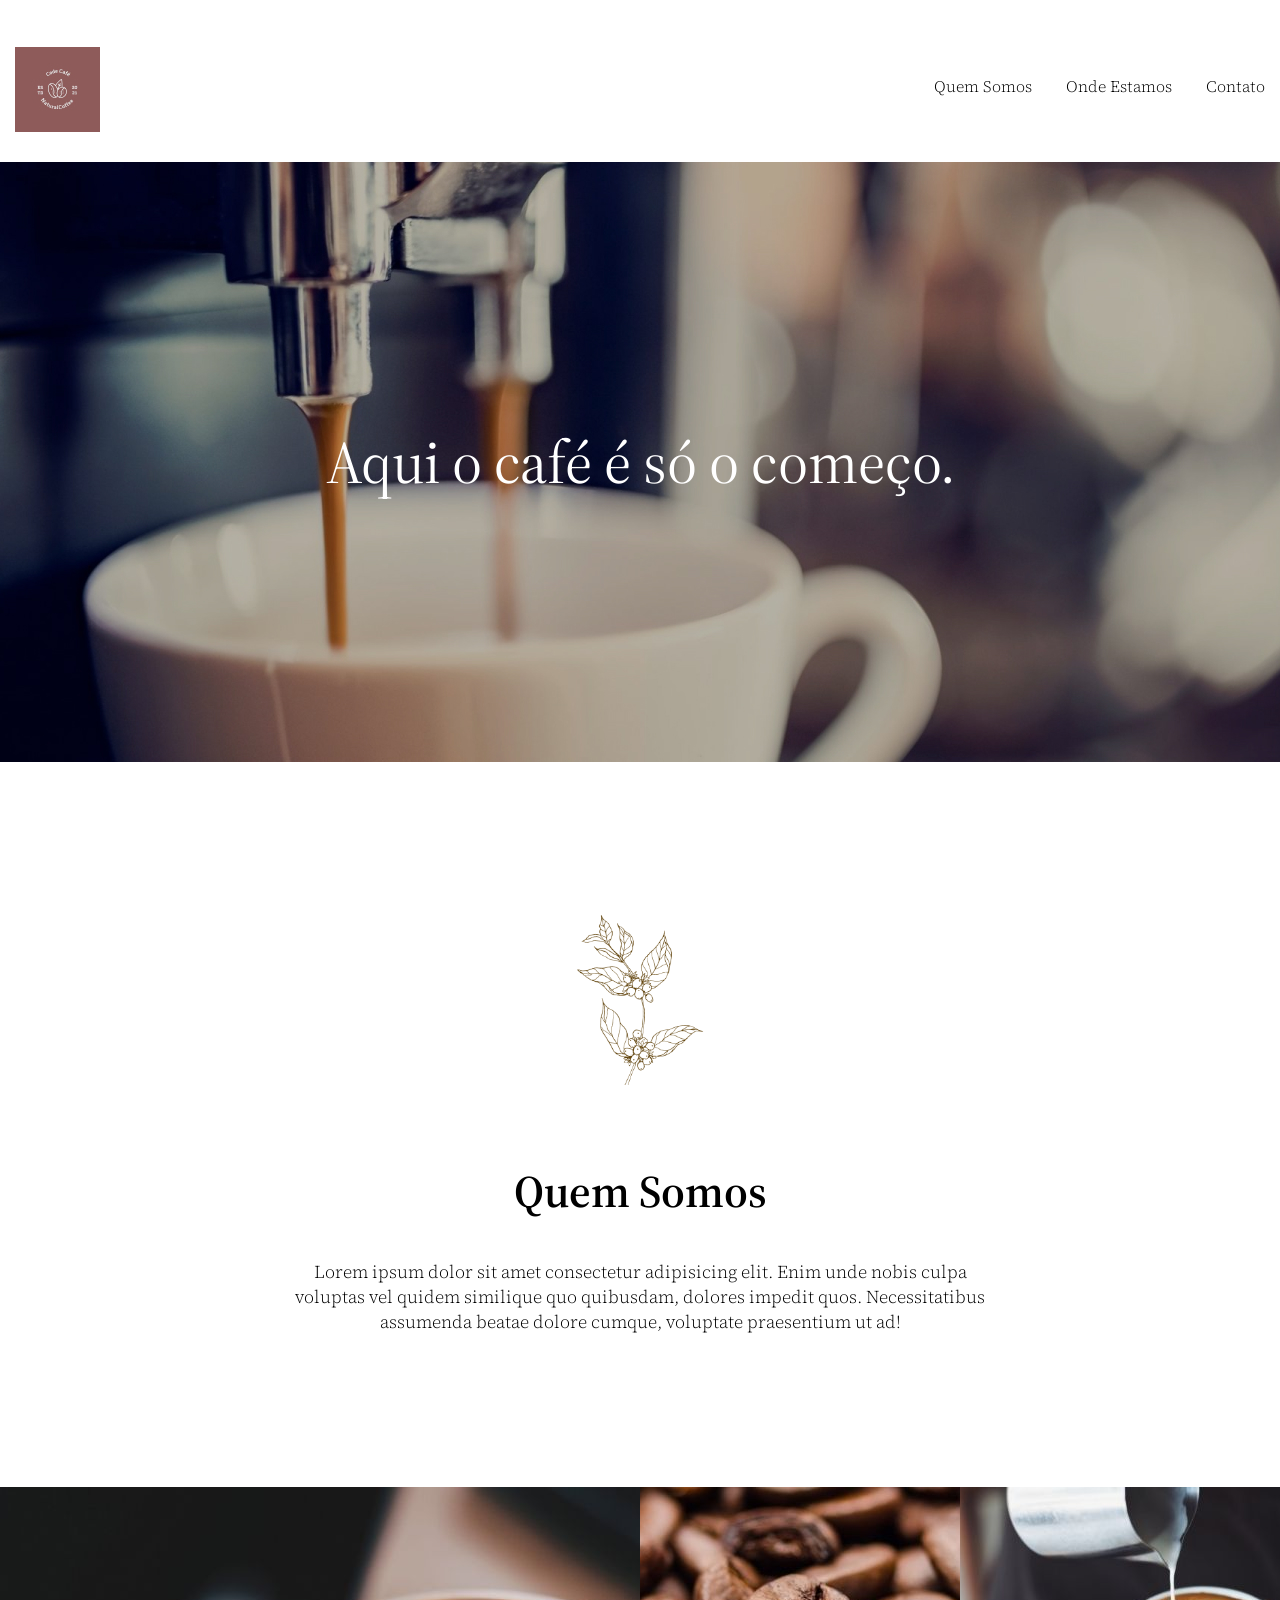
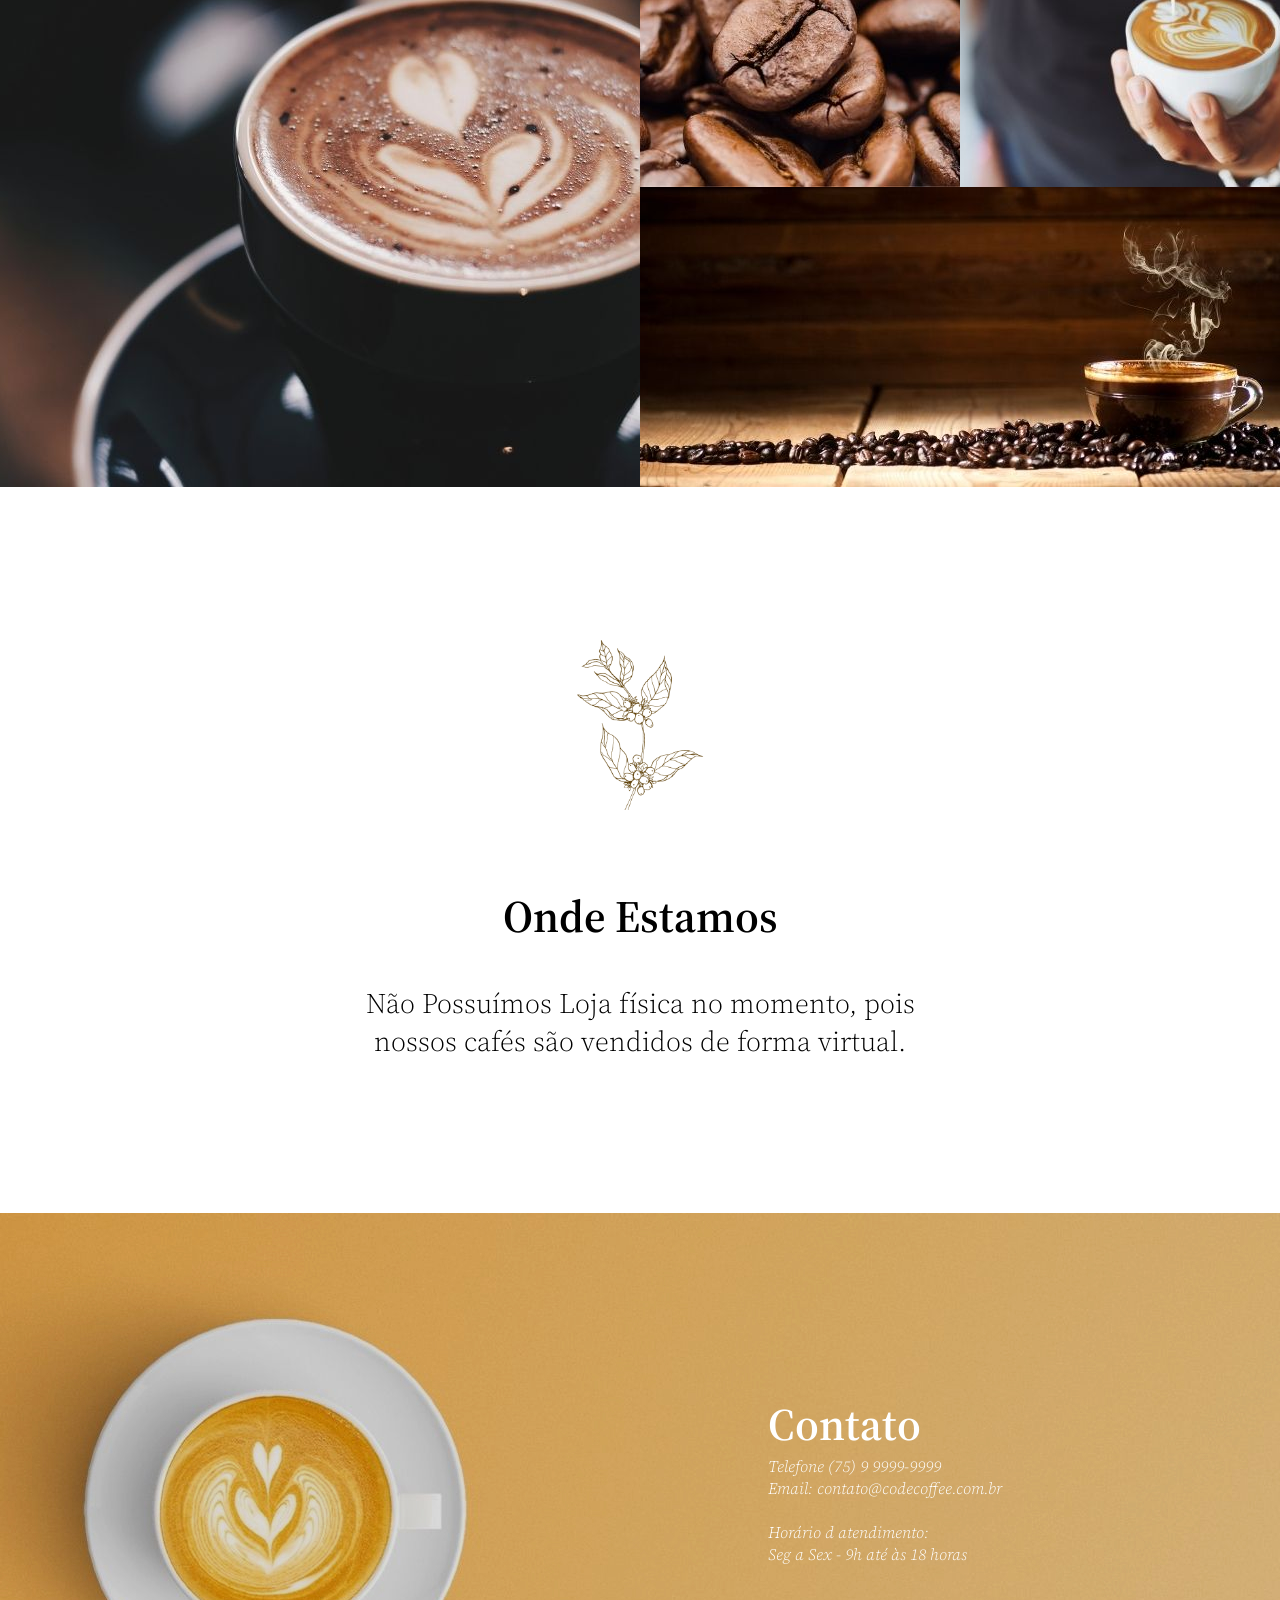
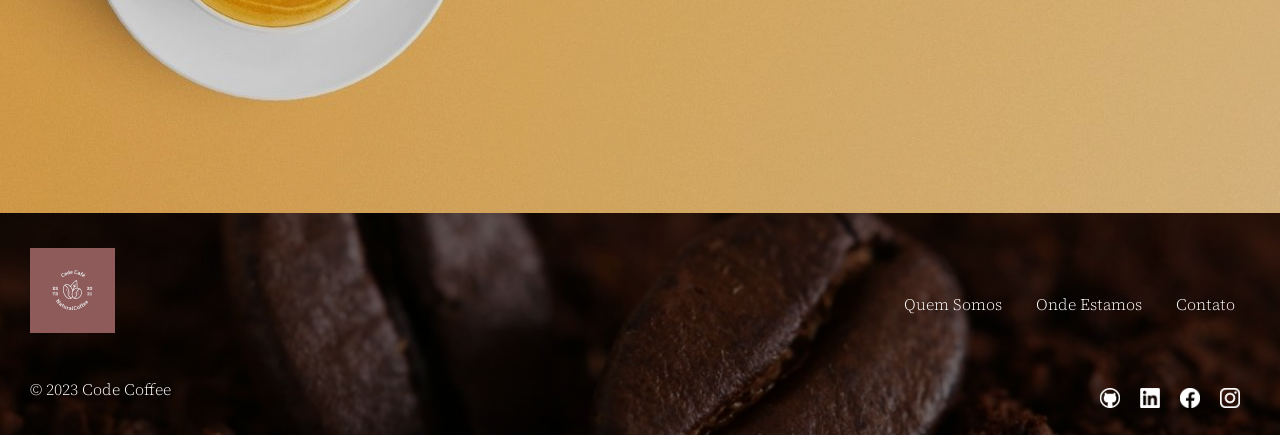
<file: index.html>
<!DOCTYPE html>
<html lang="pt-br">
<head>
    <meta charset="UTF-8">
    <meta name="viewport" content="width=device-width, initial-scale=1.0">
    <title>Code Coffee</title>
    <link rel="shortcut icon" href="src/images/favicon.ico" type="image/x-icon">

    <link rel="stylesheet" href="src/styles/reset.css">
    <link rel="stylesheet" href="src/styles/style.css">
    <link rel="stylesheet" href="src/styles/responsive.css">

    <link rel="preconnect" href="https://fonts.googleapis.com">
    <link rel="preconnect" href="https://fonts.gstatic.com" crossorigin>
    <link href="https://fonts.googleapis.com/css2?family=Source+Serif+4:ital,opsz,wght@0,8..60,300;0,8..60,400;0,8..60,600;1,8..60,300;1,8..60,400;1,8..60,600&display=swap" rel="stylesheet">
    <meta name="description" content="Cafeteria Especializada em cafés Gourmet de alta qualidade">
</head>
<body>
    <header class="cabecalho">
        <a href="indx.html" class="logo">
            <h1>Code Coffee</h1>
        </a>

        <nav>
            <ul>
                    <li><a href="#quem-somos">Quem Somos</a></li>
                    <li><a href="#onde-estamos">Onde Estamos</a></li>
                    <li><a href="#contato">Contato</a></li>  
            </ul>
        </nav>
    </header>

    <main>
        <section class="painel">
            <h2>Aqui o café é só o começo.</h2>
        </section>
        <section class="secao-com-texto" id="quem-somos">
            <header>
                <img src="src/images/logo-secoes.png" alt="logo-secoes">
                <h2>Quem Somos</h2>
            </header>
            <p>Lorem ipsum dolor sit amet consectetur adipisicing elit. Enim unde nobis culpa voluptas vel quidem similique quo quibusdam, dolores impedit quos. Necessitatibus assumenda beatae dolore cumque, voluptate praesentium ut ad!</p>
        </section>

        <section class="ladrilho">
            <div class="grande"></div>
            <div class="pequeno1"></div>
            <div class="pequeno2"></div>
            <div class="medio"></div>
        </section>

        <section class="secao-com-texto onde-estamos" id="onde-estamos">
            <header>
                <img src="src/images/logo-secoes.png" alt="logo-secoes">
                <h2>Onde Estamos</h2>
            </header>
            <p>Não Possuímos Loja física no momento, pois nossos cafés são vendidos de forma virtual.</p>
        </section>
        <section class="contato" id="contato">
            <div class="texto">
                <h2>Contato</h2>
                <address>
                    Telefone (75) 9 9999-9999 <br>
                    Email: contato@codecoffee.com.br <br> <br>
                    Horário d atendimento: <br> Seg a Sex - 9h até às 18 horas
                </address>
            </div>
        </section>
    </main>
    <footer class="rodape">

        
        <a href="index.html">
            <img src="src/images/logo.jpg" alt="Logo" class="logo">
        </a>
        <ul>
            <li><a href="#quem-somos">Quem Somos</a></li>
                <li><a href="#onde-estamos">Onde Estamos</a></li>
                <li><a href="#contato">Contato</a></li>
        </ul>
        <div class="redes-sociais-e-copy">
            <div class="redes-sociais">
                <a href="#" target="_blank"><img src="src/images/insta.png" alt="Instagram" class="instagram" title="Clique para acessar o Instagram"></a>
                <a href="#" target="_blank"><img src="src/images/face.png" alt="facebook" class="facebook" title="Clique para acessar o Facebook"></a>
                <a href="https://www.linkedin.com/in/f%C3%A1bio-soares-859229277/" target="_blank"><img src="/src/images/linkedin-logo.png" alt="Linkedin" class="Linkedin" title="Clique para acessar o Linkedin do Criador do Site"></a>
                <a href="https://github.com/fabiosoaresdev" target="_blank"><img src="/src/images/logoGithub.png" alt="facebook" class="facebook" title="Clique para acessar o Github do Criador do Site"></a>
            </div>
            <div class="copyright">© 2023 Code Coffee</div>
          </div>
          
    </div>   
    </footer>        
</body>
</html>
</file>
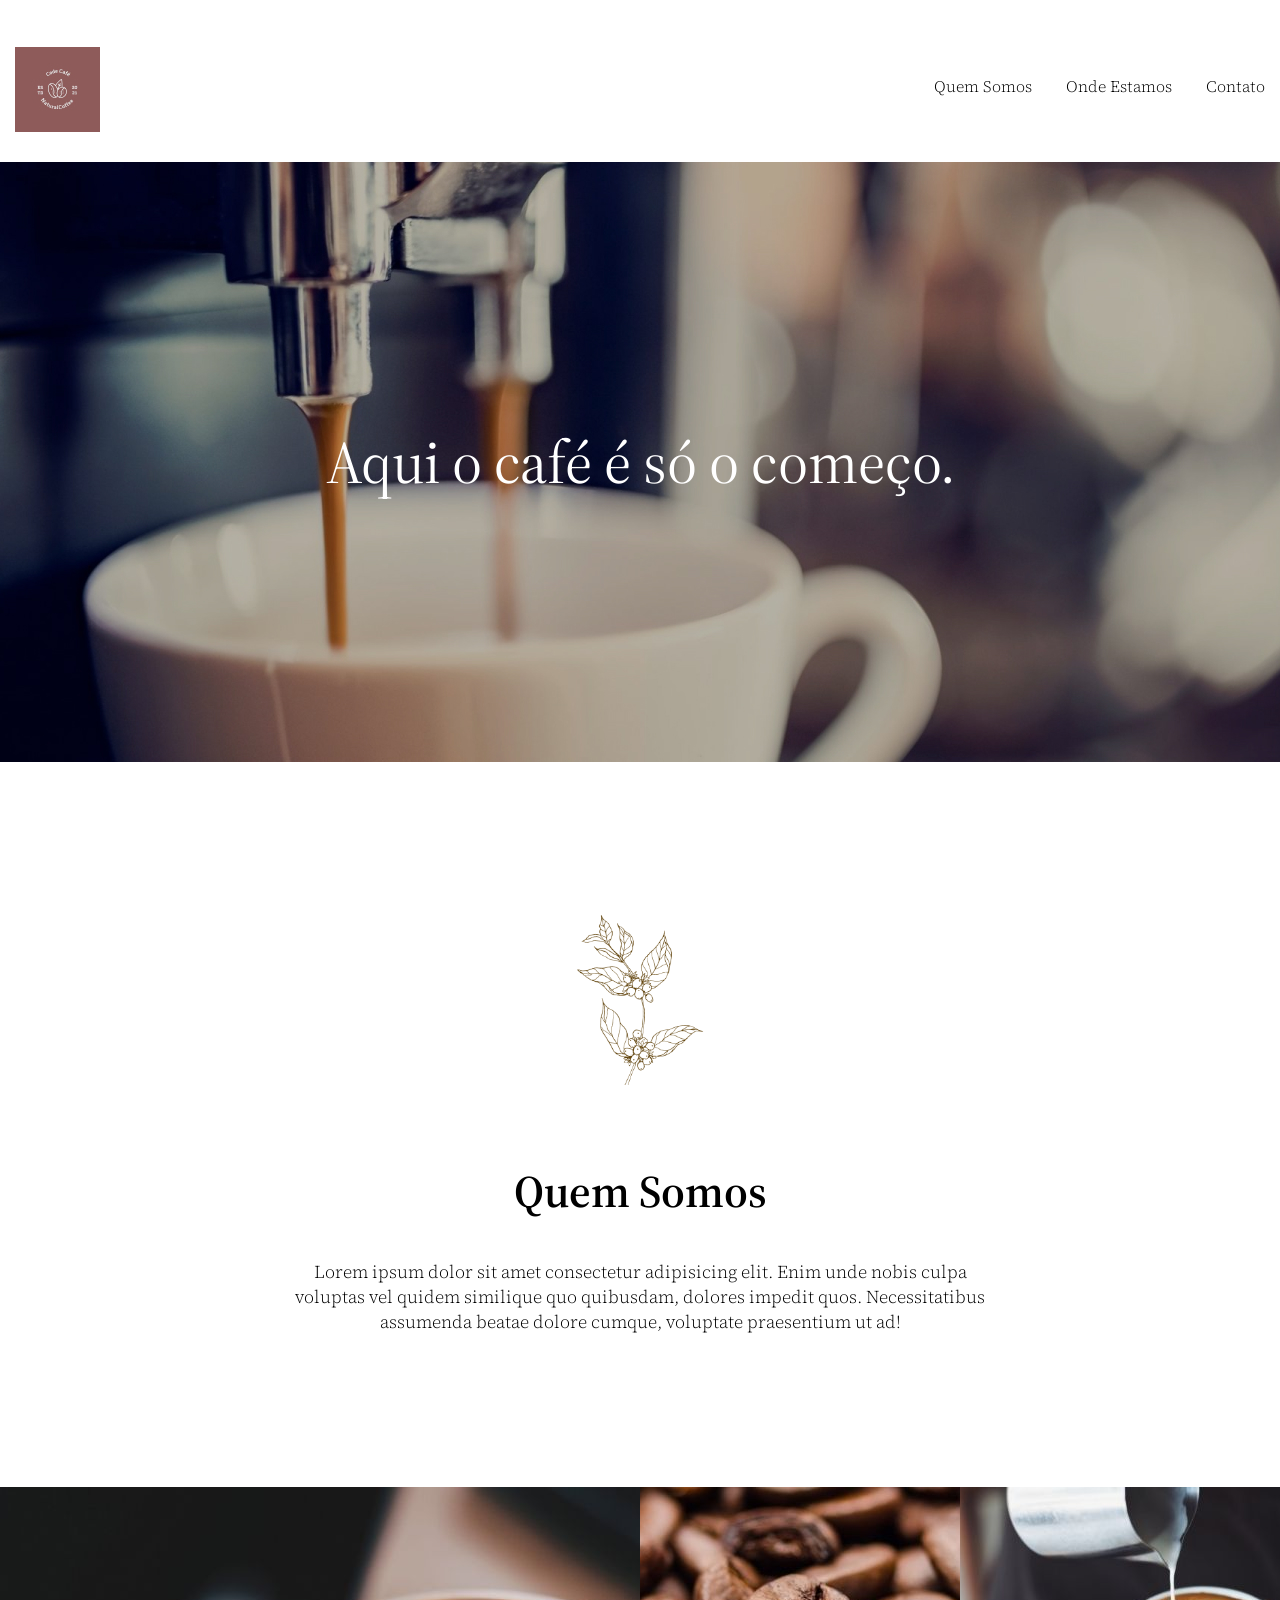
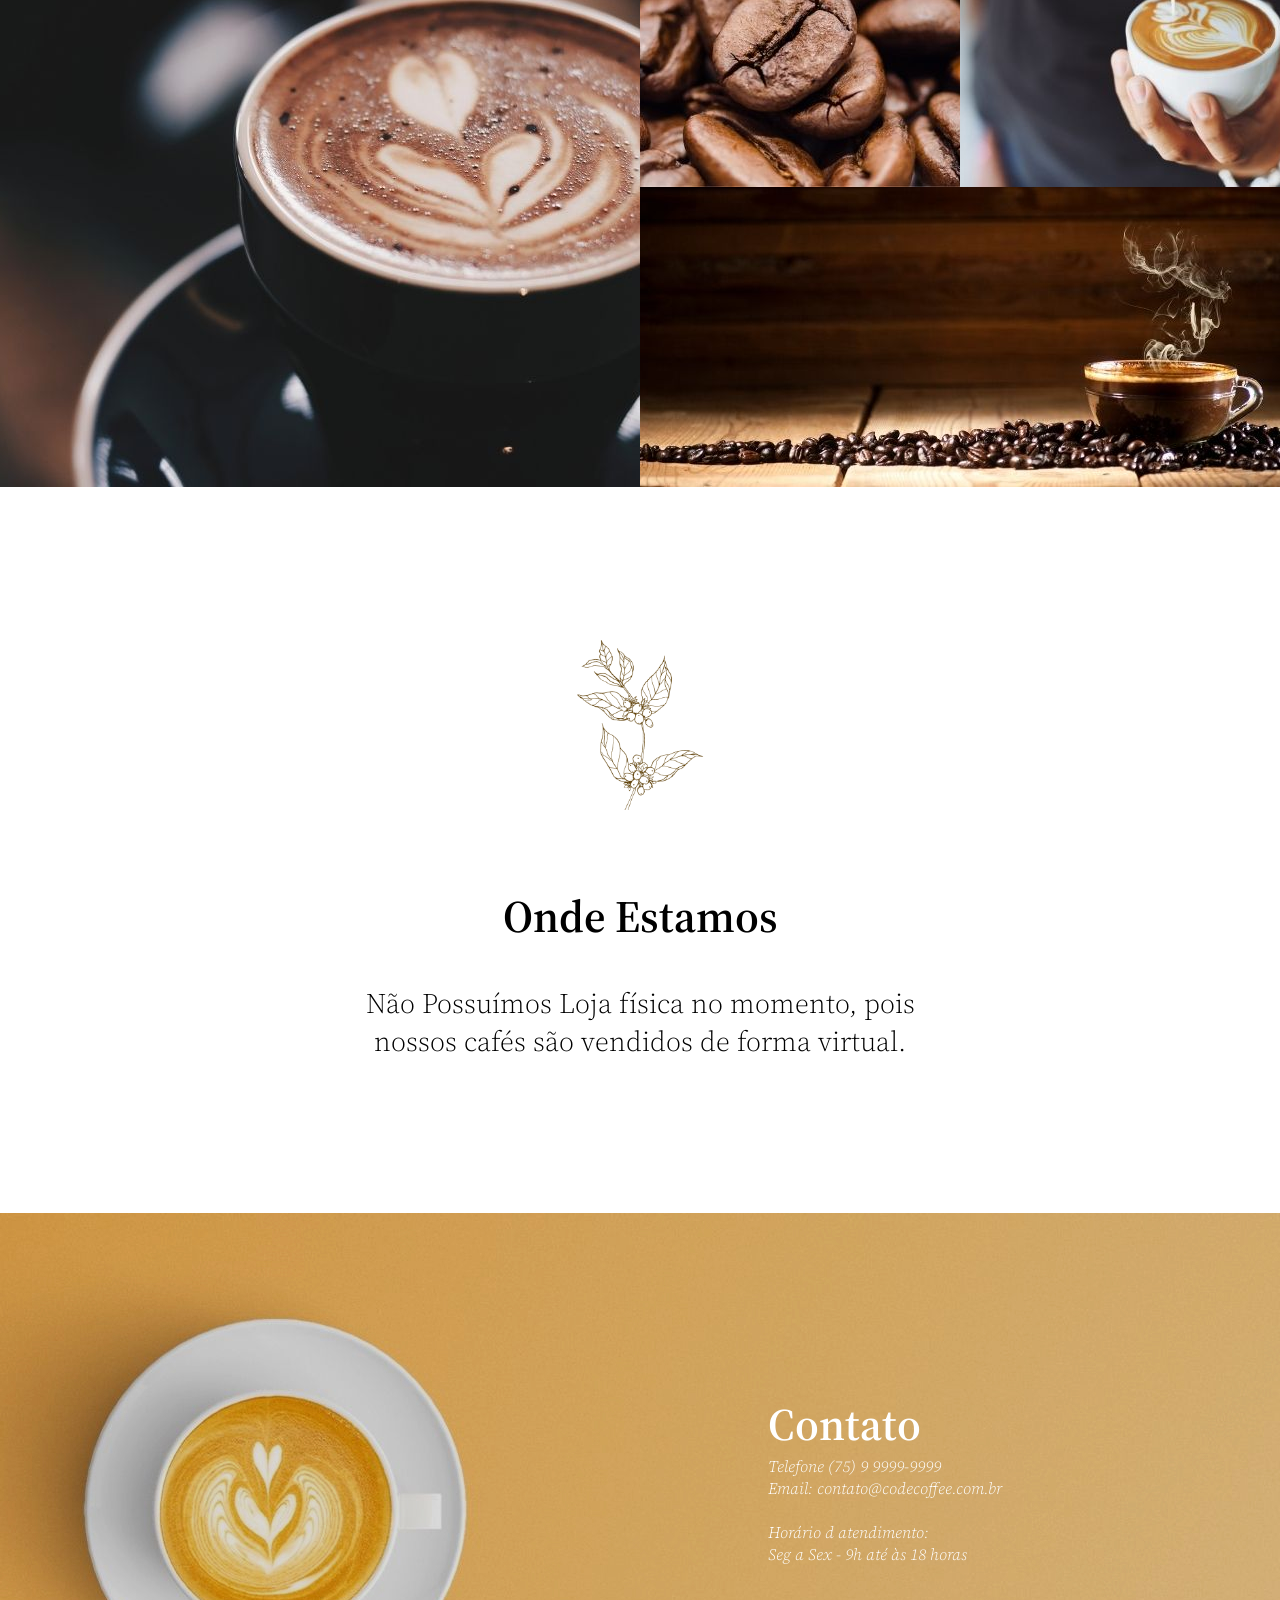
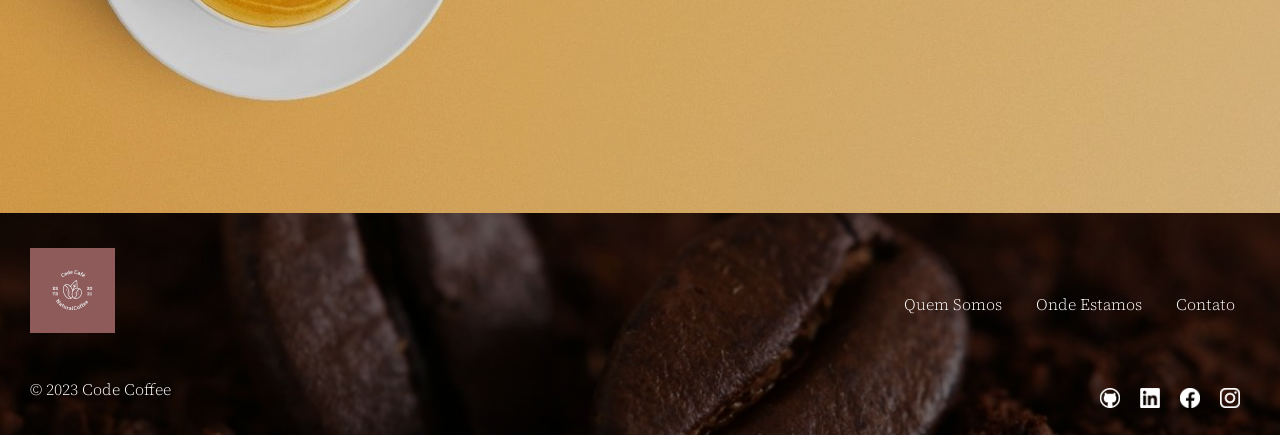
<file: indx.html>
<!DOCTYPE html>
<html lang="pt-br">
<head>
    <meta charset="UTF-8">
    <meta name="viewport" content="width=device-width, initial-scale=1.0">
    <title>Code Coffee</title>
    <link rel="shortcut icon" href="src/images/favicon.ico" type="image/x-icon">

    <link rel="stylesheet" href="src/styles/reset.css">
    <link rel="stylesheet" href="src/styles/style.css">
    <link rel="stylesheet" href="src/styles/responsive.css">

    <link rel="preconnect" href="https://fonts.googleapis.com">
    <link rel="preconnect" href="https://fonts.gstatic.com" crossorigin>
    <link href="https://fonts.googleapis.com/css2?family=Source+Serif+4:ital,opsz,wght@0,8..60,300;0,8..60,400;0,8..60,600;1,8..60,300;1,8..60,400;1,8..60,600&display=swap" rel="stylesheet">
    <meta name="description" content="Cafeteria Especializada em cafés Gourmet de alta qualidade">
</head>
<body>
    <header class="cabecalho">
        <a href="indx.html" class="logo">
            <h1>Code Coffee</h1>
        </a>

        <nav>
            <ul>
                    <li><a href="#quem-somos">Quem Somos</a></li>
                    <li><a href="#onde-estamos">Onde Estamos</a></li>
                    <li><a href="#contato">Contato</a></li>  
            </ul>
        </nav>
    </header>

    <main>
        <section class="painel">
            <h2>Aqui o café é só o começo.</h2>
        </section>
        <section class="secao-com-texto" id="quem-somos">
            <header>
                <img src="src/images/logo-secoes.png" alt="logo-secoes">
                <h2>Quem Somos</h2>
            </header>
            <p>Lorem ipsum dolor sit amet consectetur adipisicing elit. Enim unde nobis culpa voluptas vel quidem similique quo quibusdam, dolores impedit quos. Necessitatibus assumenda beatae dolore cumque, voluptate praesentium ut ad!</p>
        </section>

        <section class="ladrilho">
            <div class="grande"></div>
            <div class="pequeno1"></div>
            <div class="pequeno2"></div>
            <div class="medio"></div>
        </section>

        <section class="secao-com-texto onde-estamos" id="onde-estamos">
            <header>
                <img src="src/images/logo-secoes.png" alt="logo-secoes">
                <h2>Onde Estamos</h2>
            </header>
            <p>Não Possuímos Loja física no momento, pois nossos cafés são vendidos de forma virtual.</p>
        </section>
        <section class="contato" id="contato">
            <div class="texto">
                <h2>Contato</h2>
                <address>
                    Telefone (75) 9 9999-9999 <br>
                    Email: contato@codecoffee.com.br <br> <br>
                    Horário d atendimento: <br> Seg a Sex - 9h até às 18 horas
                </address>
            </div>
        </section>
    </main>
    <footer class="rodape">
        <a href="indx.html">
            <img src="src/images/logo.jpg" alt="Logo" class="logo">
        </a>
        <ul>
            <li><a href="#quem-somos">Quem Somos</a></li>
                <li><a href="#onde-estamos">Onde Estamos</a></li>
                <li><a href="#contato">Contato</a></li>
        </ul>
        <div>
            <div class="redes-sociais">
                <a href="#" target="_blank"><img src="src/images/insta.png" alt="Instagram" class="instagram" title="Clique para acessar o Instagram"></a>
                <a href="#" target="_blank"><img src="src/images/face.png" alt="facebook" class="facebook" title="Clique para acessar o Facebook"></a>
                <a href="#" target="_blank"><img src="/src/images/linkedin-logo.png" alt="Linkedin" class="Linkedin" title="Clique para acessar o Linkedin do Criador do Site"></a>
                <a href="https://github.com/fabiosoaresdev" target="_blank"><img src="/src/images/logoGithub.png" alt="facebook" class="facebook" title="Clique para acessar o Github do Criador do Site"></a>
            </div>
            <div class="copyright">© 2023 Code Coffee</div>
    </div>   
    </footer>        
</body>
</html>
</file>
<file: src/styles/style.css>
html{
    font-size: 62.5%;
}
body{
    max-width: 1440px;
    font-size: 1.6rem;
}

.cabecalho{
    padding: 30px 15px;
    position: relative;
}

.cabecalho .logo{
    background: url(/src/images/logo.jpg) center center no-repeat;
    width: 85px;
    height: 85px;
    display: inline-block;
}

.cabecalho .logo h1{
    font-size: 0;
}

.cabecalho nav{
    display: inline-block;
    position: absolute;
    right: 0;
    margin-top: 30px;
}

.cabecalho ul li{
    display: inline-block;
    padding: 15px;
}

.cabecalho ul li a:hover{
    font-weight: bold;
}

.painel{
    background: url(/src/images/painel.jpg) center center no-repeat;
    height: 600px;
}

.painel h2{
    color: #fff;
    font-size: 60px;
    font-weight: 400;
    text-align: center;
    position: relative;
    top: 50%;
    transform: translateY(-50%);
}

.secao-com-texto{
    padding: 153px;
    text-align: center;
    clear: both;
}

.secao-com-texto img{
    width: 170px;
    height: 170px;
    margin-bottom: 70px;
}

.secao-com-texto h2{
    font-size: 45px;
    font-weight: 600;
    margin-bottom: 37px;
}

.secao-com-texto p{
    text-align: center;
    font-size: 18px;
    width: 702px;
    margin: 0 auto;    
}

.secao-com-texto.onde-estamos p{
    font-size: 28px;
    width: 580px;
}

.ladrilho div{
    float: left;
}
.ladrilho .grande{
background: url(/src/images/4.jpg) center center no-repeat;
height: 600px;
width: 50%;
}

.ladrilho .pequeno1{
background: url(/src/images/2.jpg) center center no-repeat;
height: 300px;
width: 25%;
}

.ladrilho .pequeno2{
    background: url(/src/images/3.jpg) center center no-repeat;
    height: 300px;
    width: 25%;
    }

.ladrilho .medio{
    background: url(/src/images/1.jpg) center center no-repeat;
    height: 300px;
    width: 50%;
}

.contato {
    background: url(/src/images/fundo-contato.jpg) center center no-repeat;
    color: #fff;
    height: 600px;
    position: relative;
}

.contato h2{
    font-size: 45px;
    font-weight: 600;
}

.contato addrees{
    font-size: 25px;
    font-weight: 600;
}

.contato .texto{
    position: absolute;
    top: 30%;
    left: 60%;
}

.rodape{
    background: url(/src/images/fundo-rodape.jpg) center center no-repeat;
    padding: 35px 30px;
    background-size: cover;
}

.rodape ul{
    float: right;
    margin-top: 30px;
}
.rodape ul li{
    display: inline-block;
    padding: 15px;
}
.rodape ul li a{
    color: #fff;
}

.rodape ul li a:hover{
    font-weight: bold;
}

.rodape .copyright{
    color: #fff;
    margin-top: 40px;
}

.redes-sociais img{
    width: 20px;
    height: 20px;
    margin: 10px;
    float: right;
    }
</file>
<file: src/styles/responsive.css>
@media (max-width: 992px) {
   .secao-com-texto{
    padding: 153px 40px;
   }
    
    .secao-com-texto p,
    .secao-com-texto.onde-estamos p{
        width: 100%;
    }


}

@media (max-width: 768px) {
    .ladrilho .grande, .ladrilho .medio {
        width: 100%;
    }

    .ladrilho .pequeno1, .ladrilho .pequeno2 {
        width: 50%;
    }

    .contato{
        background-image: none;
        background-color: #d3ae71;
    }
    .contato .texto{
        position: relative;
        text-align: center;
        left: 0;
        top: 50%;
        transform: translateY(-50%);
    }

    .contato h2{
        margin-bottom: 46px;
    }

    .rodape{
        text-align: center;
        align-items: center;
    }

    

    .rodape ul{
        display: block;
        width: 100%;
    }

    .rodape ul li{
        display: block;
    }

    .rodape .redes-sociais{
        float: none;
        align-items: center;
    }

    .redes-sociais-e-copy{
        display:block;
        align-items: center;
    }
    
}

@media (max-width: 425px) {
    html{
        font-size: 80%;
    }
    .cabecalho .logo{
        display: block;
        margin: 0 auto;
    }

    .cabecalho nav{
        position: static;
        text-align: center;
        width: 100%;
    }

    .cabecalho nav ul li{
        display: block;
    }

    .cabecalho nav ul li a{
        width: 100%;
        display: block;
    }

    .painel h2{
        font-size: 2.5rem;
    }

    
}

@media (max-width: 375px) {
    .ladrilho .grande, 
    .ladrilho .medio, 
    .ladrilho .pequeno1, 
    .ladrilho .pequeno2 {
        width: 100%;
    }

}
</file>
